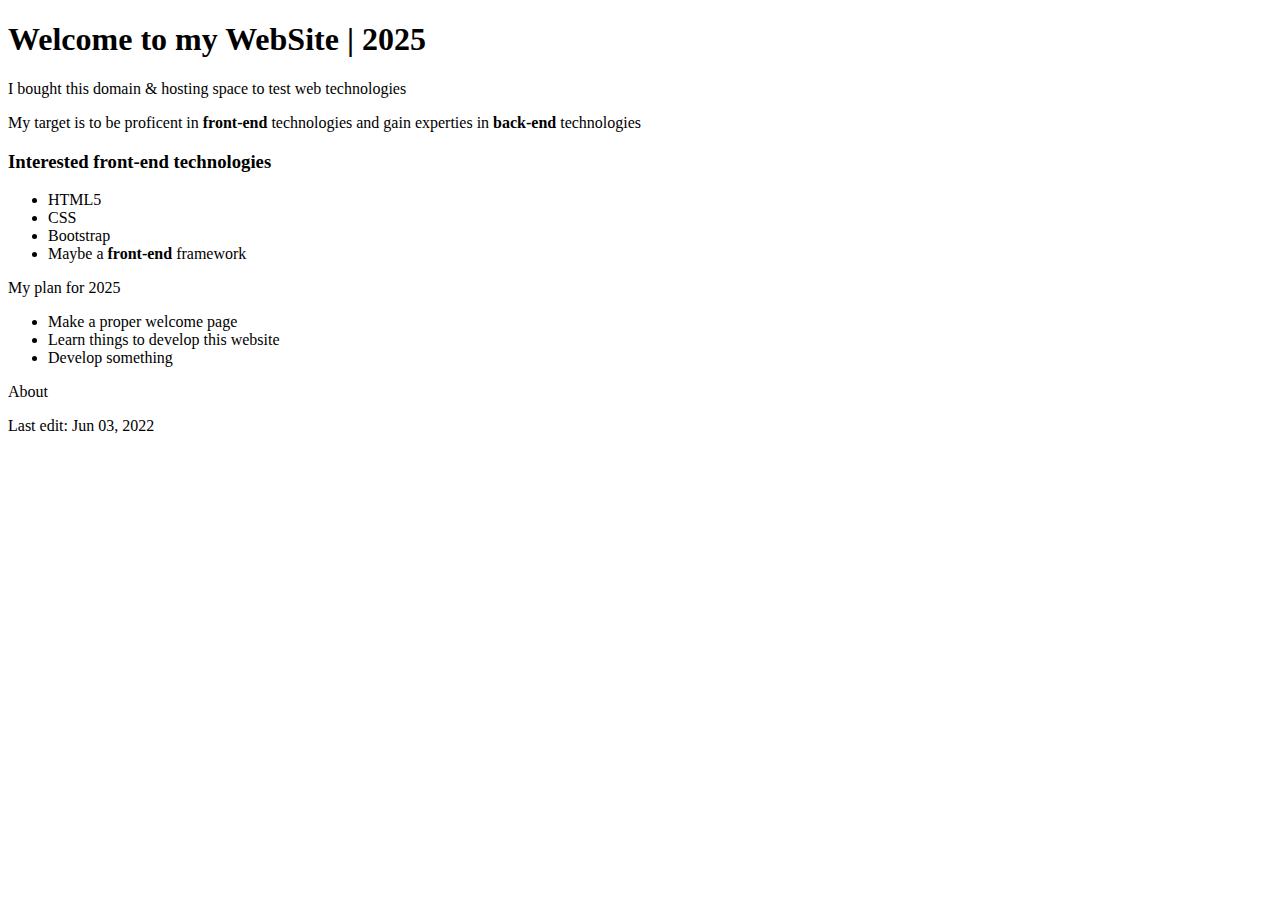
<file: index.html>
<!DOCTYPE html>
<html>
<head>
    <title>Home | mh1011.info</title>
</head>

<!-- This is a comment BTW -->
<body>
    <section>
        <h1>Welcome to my WebSite | 2025</h1>
        <p>I bought this domain & hosting space to test web technologies</p>
        <p>My target is to be proficent in <b>front-end</b> technologies and gain experties in <b>back-end</b> technologies</p>
    </section>

    <section>
        <h3>Interested front-end technologies</h3>
        <ul>
            <li>HTML5</li>
            <li>CSS</li> 
            <li>Bootstrap</li>
            <li>Maybe a <b>front-end</b> framework</li>
        </ul>
    </section>

    <section>
        <p>My plan for 2025</p>
        <ul>
            <li>Make a proper welcome page</li>
            <li>Learn things to develop this website</li>
            <li>Develop something</li>
        </ul>  
    </section>

    <section>
        <p>About</p>
        <p>Last edit: Jun 03, 2022</p>
    </section>
    
</body>
</html>
</file>
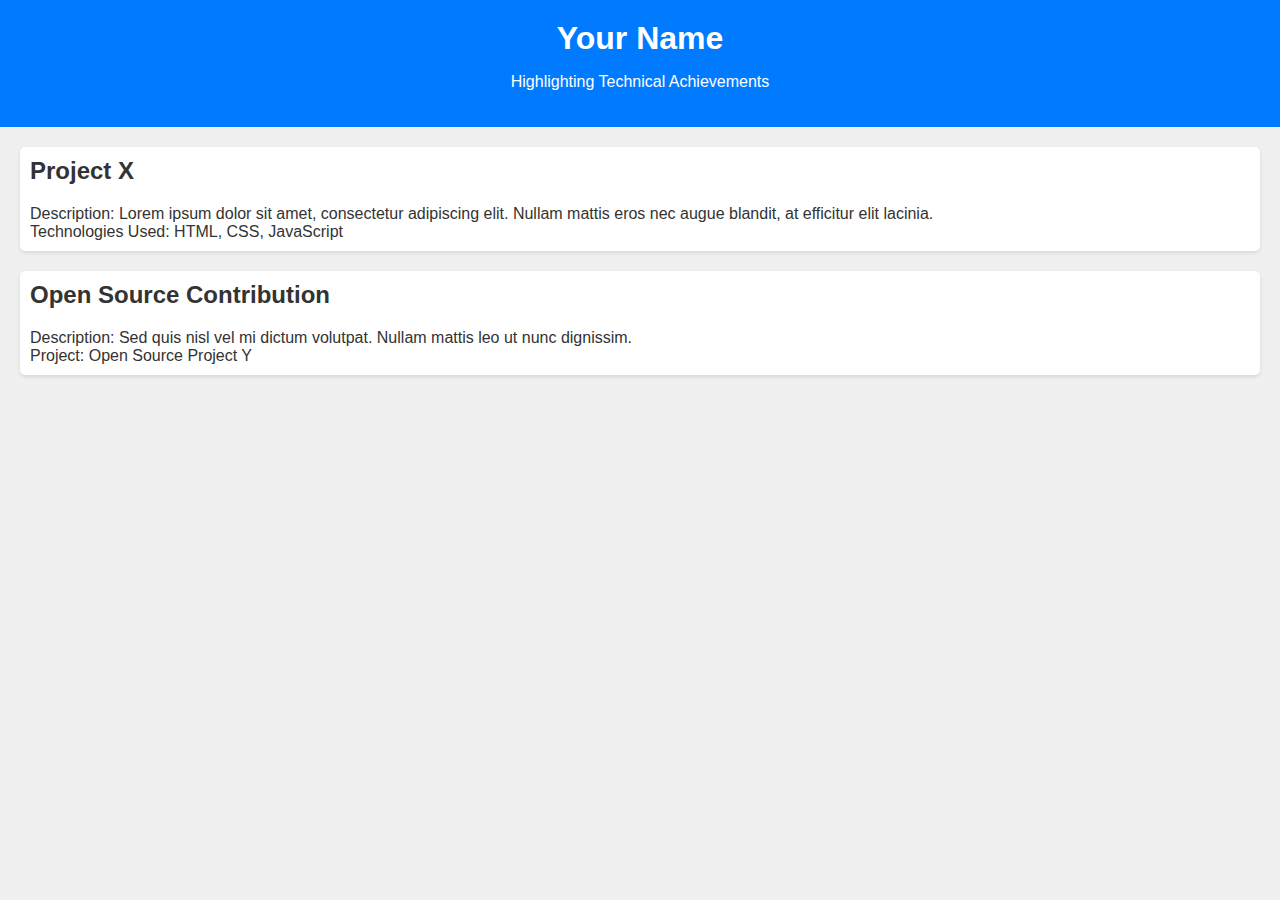
<file: chatgpt/generic.html>
<!DOCTYPE html>
<html lang="en">

<head>
    <meta charset="UTF-8">
    <meta name="viewport" content="width=device-width, initial-scale=1.0">
    <title>Your Name - Personal Webpage</title>
    <style>
        body {
            font-family: Arial, sans-serif;
            margin: 0;
            padding: 0;
            background-color: #f0f0f0;
            color: #333;
        }

        header {
            background-color: #007bff;
            color: #fff;
            padding: 20px;
            text-align: center;
        }

        h1 {
            margin: 0;
            font-size: 2em;
        }

        section {
            padding: 20px;
        }

        .achievement {
            margin-bottom: 20px;
            padding: 10px;
            background-color: #fff;
            border-radius: 5px;
            box-shadow: 0 2px 4px rgba(0, 0, 0, 0.1);
        }

        .achievement h2 {
            margin-top: 0;
        }

        .achievement p {
            margin: 0;
        }
    </style>
</head>

<body>

    <header>
        <h1>Your Name</h1>
        <p>Highlighting Technical Achievements</p>
    </header>

    <section>
        <div class="achievement">
            <h2>Project X</h2>
            <p>Description: Lorem ipsum dolor sit amet, consectetur adipiscing elit. Nullam mattis eros nec augue
                blandit, at efficitur elit lacinia.</p>
            <p>Technologies Used: HTML, CSS, JavaScript</p>
        </div>

        <div class="achievement">
            <h2>Open Source Contribution</h2>
            <p>Description: Sed quis nisl vel mi dictum volutpat. Nullam mattis leo ut nunc dignissim.</p>
            <p>Project: Open Source Project Y</p>
        </div>

        <!-- Add more achievements as needed -->

    </section>

</body>

</html>
</file>
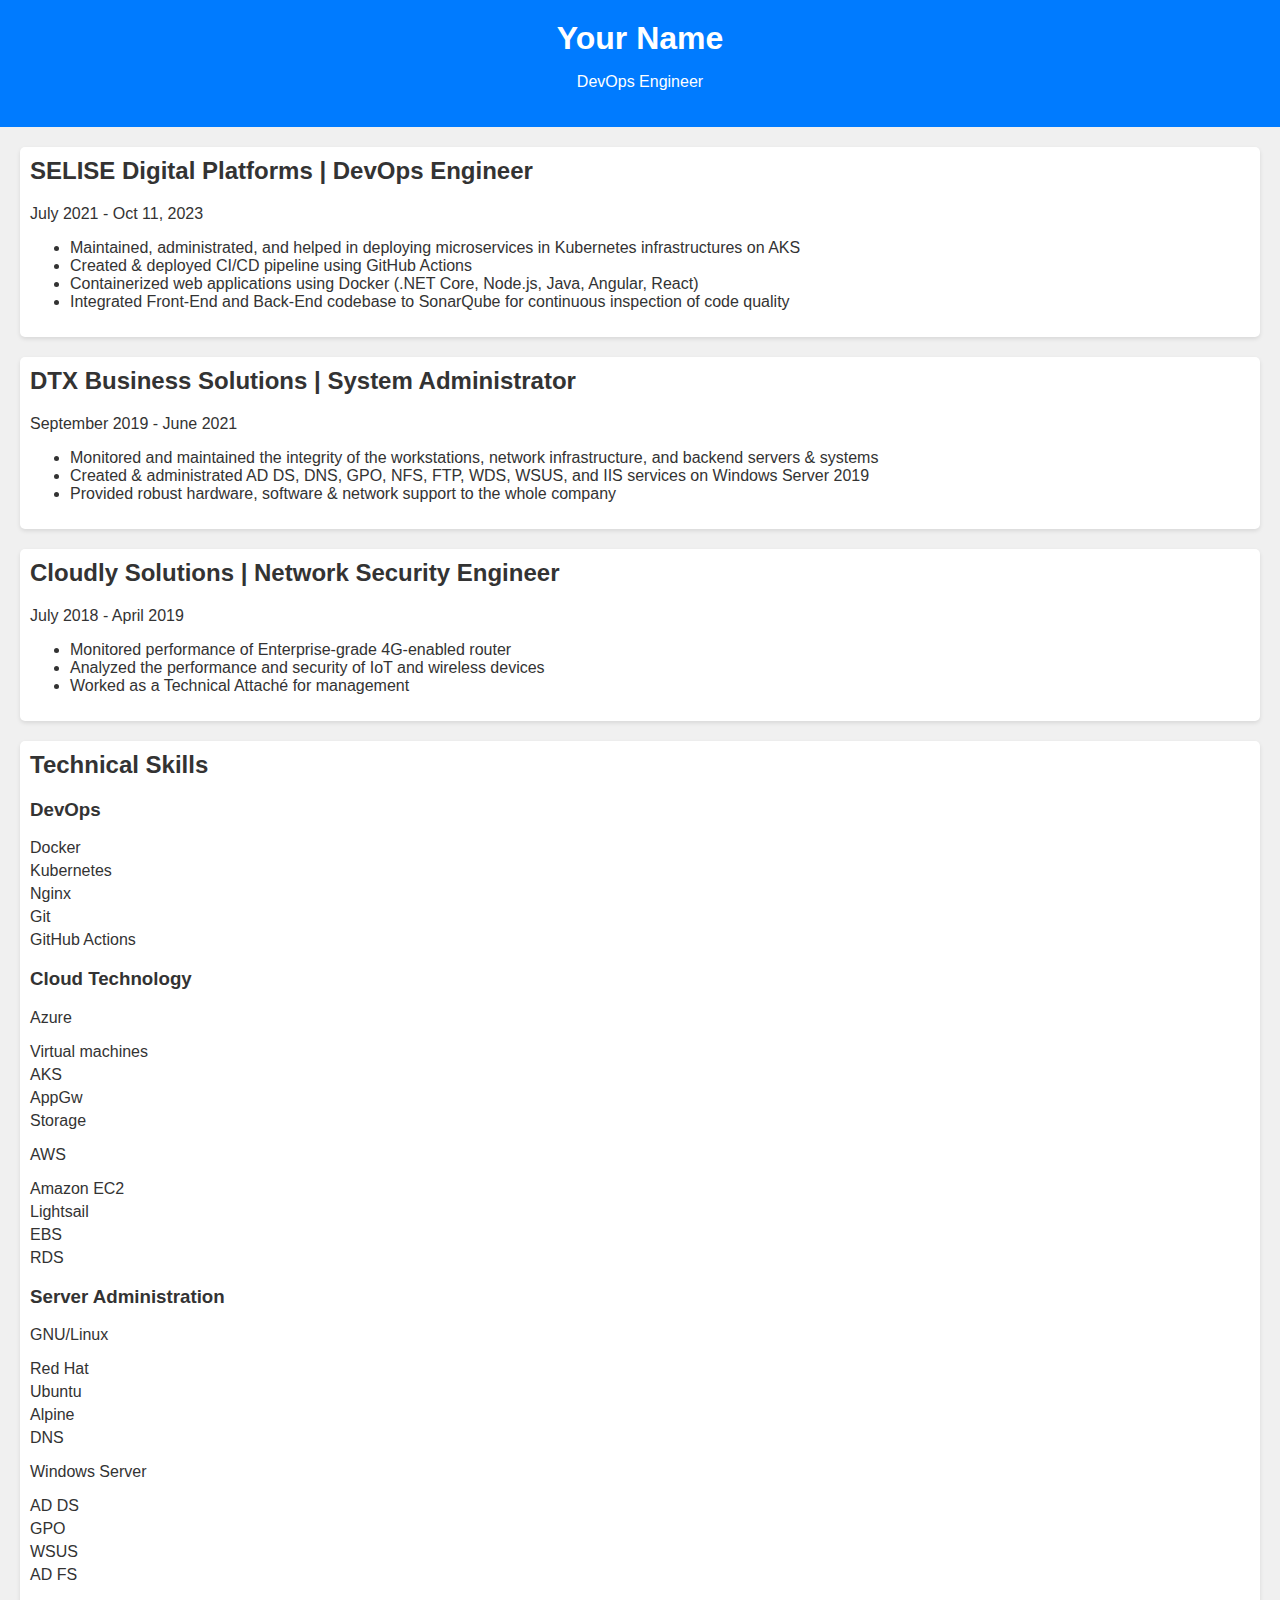
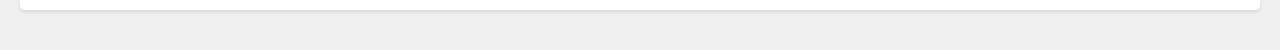
<file: chatgpt/resume-01.html>
<!DOCTYPE html>
<html lang="en">

<head>
    <meta charset="UTF-8">
    <meta name="viewport" content="width=device-width, initial-scale=1.0">
    <title>Your Name - DevOps Engineer</title>
    <style>
        body {
            font-family: Arial, sans-serif;
            margin: 0;
            padding: 0;
            background-color: #f0f0f0;
            color: #333;
        }

        header {
            background-color: #007bff;
            color: #fff;
            padding: 20px;
            text-align: center;
        }

        h1 {
            margin: 0;
            font-size: 2em;
        }

        section {
            padding: 20px;
        }

        .experience {
            margin-bottom: 20px;
            padding: 10px;
            background-color: #fff;
            border-radius: 5px;
            box-shadow: 0 2px 4px rgba(0, 0, 0, 0.1);
        }

        .experience h2 {
            margin-top: 0;
        }

        .experience p {
            margin: 0;
        }

        .skills {
            margin-bottom: 20px;
            padding: 10px;
            background-color: #fff;
            border-radius: 5px;
            box-shadow: 0 2px 4px rgba(0, 0, 0, 0.1);
        }

        .skills h2 {
            margin-top: 0;
        }

        .skills ul {
            list-style-type: none;
            padding: 0;
        }

        .skills li {
            margin-bottom: 5px;
        }
    </style>
</head>

<body>

    <header>
        <h1>Your Name</h1>
        <p>DevOps Engineer</p>
    </header>

    <section>
        <div class="experience">
            <h2>SELISE Digital Platforms | DevOps Engineer</h2>
            <p>July 2021 - Oct 11, 2023</p>
            <ul>
                <li>Maintained, administrated, and helped in deploying microservices in Kubernetes infrastructures on AKS</li>
                <li>Created & deployed CI/CD pipeline using GitHub Actions</li>
                <li>Containerized web applications using Docker (.NET Core, Node.js, Java, Angular, React)</li>
                <li>Integrated Front-End and Back-End codebase to SonarQube for continuous inspection of code quality</li>
                <!-- Add more bullet points as needed -->
            </ul>
        </div>

        <div class="experience">
            <h2>DTX Business Solutions | System Administrator</h2>
            <p>September 2019 - June 2021</p>
            <ul>
                <li>Monitored and maintained the integrity of the workstations, network infrastructure, and backend servers & systems</li>
                <li>Created & administrated AD DS, DNS, GPO, NFS, FTP, WDS, WSUS, and IIS services on Windows Server 2019</li>
                <li>Provided robust hardware, software & network support to the whole company</li>
                <!-- Add more bullet points as needed -->
            </ul>
        </div>

        <div class="experience">
            <h2>Cloudly Solutions | Network Security Engineer</h2>
            <p>July 2018 - April 2019</p>
            <ul>
                <li>Monitored performance of Enterprise-grade 4G-enabled router</li>
                <li>Analyzed the performance and security of IoT and wireless devices</li>
                <li>Worked as a Technical Attaché for management</li>
                <!-- Add more bullet points as needed -->
            </ul>
        </div>

        <div class="skills">
            <h2>Technical Skills</h2>
            <h3>DevOps</h3>
            <ul>
                <li>Docker</li>
                <li>Kubernetes</li>
                <li>Nginx</li>
                <li>Git</li>
                <li>GitHub Actions</li>
                <!-- Add more skills as needed -->
            </ul>
            <h3>Cloud Technology</h3>
            <p>Azure</p>
            <ul>
                <li>Virtual machines</li>
                <li>AKS</li>
                <li>AppGw</li>
                <li>Storage</li>
                <!-- Add more skills as needed -->
            </ul>
            <p>AWS</p>
            <ul>
                <li>Amazon EC2</li>
                <li>Lightsail</li>
                <li>EBS</li>
                <li>RDS</li>
                <!-- Add more skills as needed -->
            </ul>
            <h3>Server Administration</h3>
            <p>GNU/Linux</p>
            <ul>
                <li>Red Hat</li>
                <li>Ubuntu</li>
                <li>Alpine</li>
                <li>DNS</li>
                <!-- Add more skills as needed -->
            </ul>
            <p>Windows Server</p>
            <ul>
                <li>AD DS</li>
                <li>GPO</li>
                <li>WSUS</li>
                <li>AD FS</li>
                <!-- Add more skills as needed -->
            </ul>
        </div>

    </section>

</body>

</html>
</file>
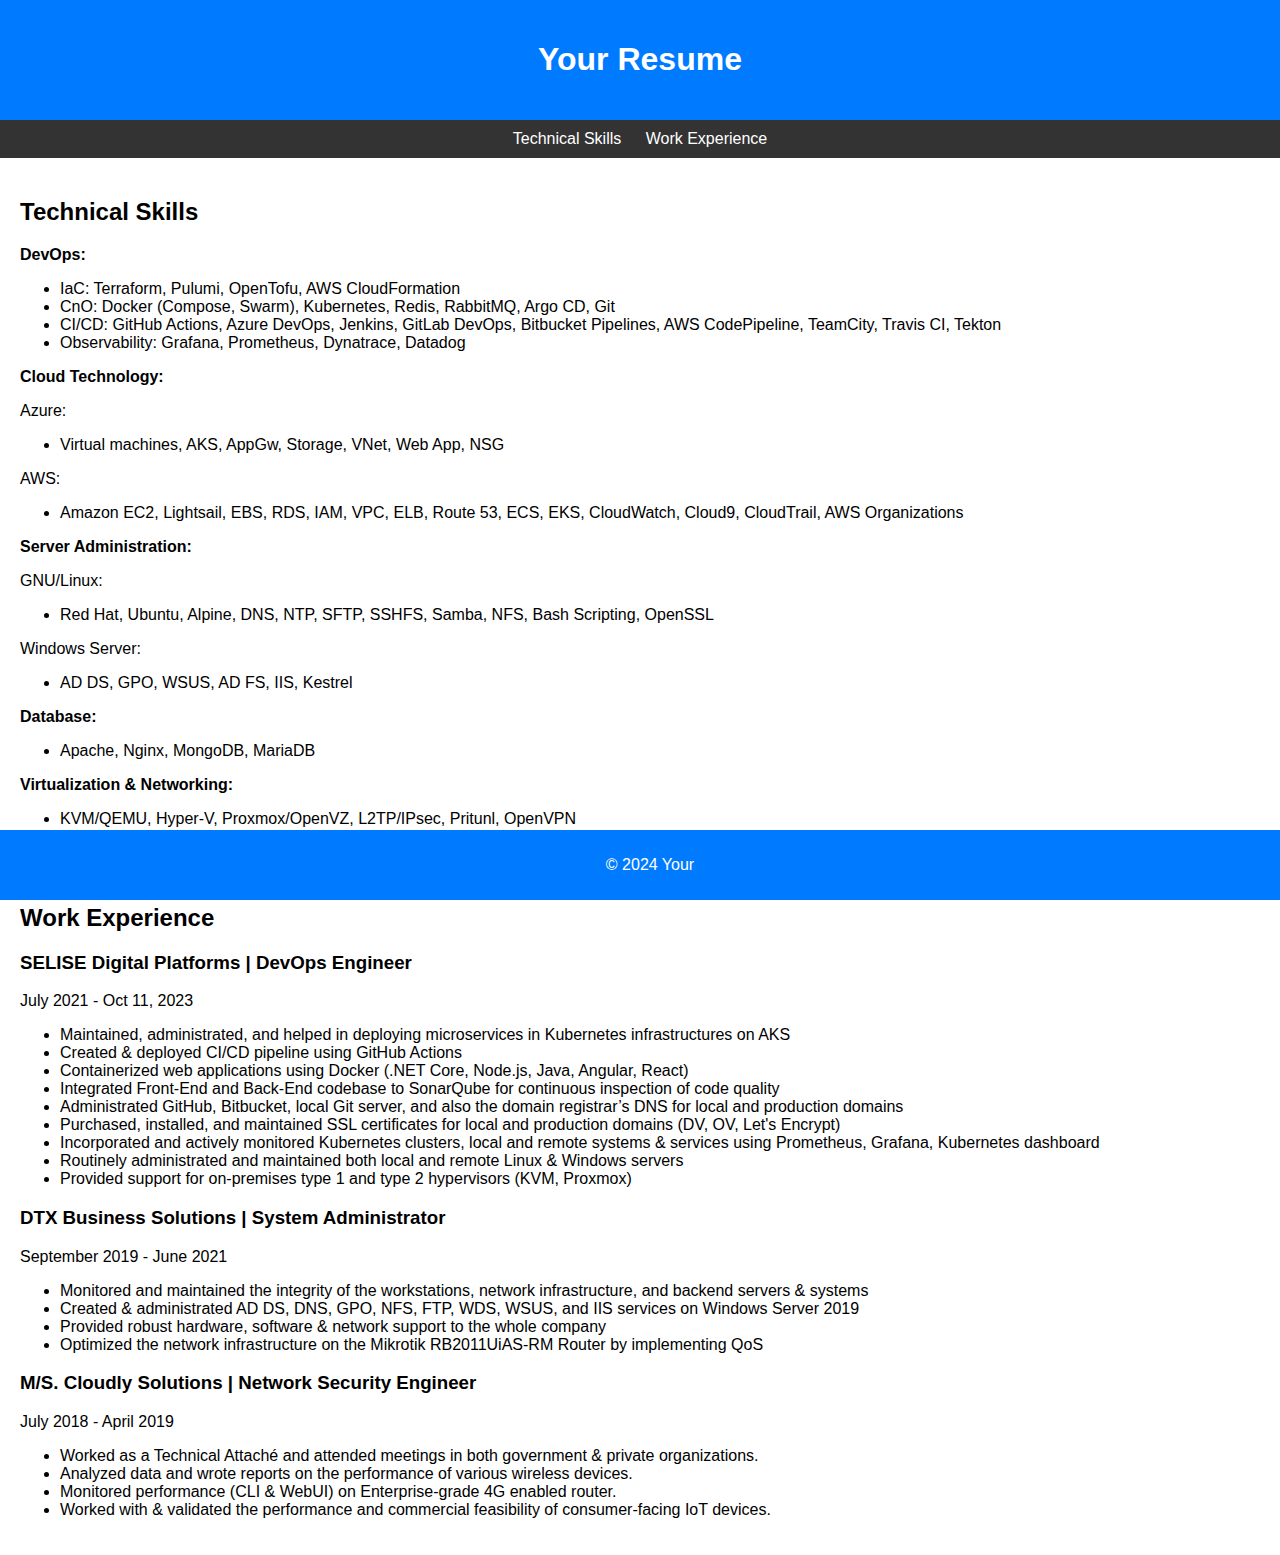
<file: chatgpt/spa-resume-01.html>
<!DOCTYPE html>
<html lang="en">

<head>
    <meta charset="UTF-8">
    <meta name="viewport" content="width=device-width, initial-scale=1.0">
    <title>Your Resume - Single Page Application</title>
    <style>
        body {
            font-family: Arial, sans-serif;
            margin: 0;
            padding: 0;
        }

        header {
            background-color: #007bff;
            color: #fff;
            padding: 20px;
            text-align: center;
        }

        nav {
            background-color: #333;
            color: #fff;
            padding: 10px;
            text-align: center;
        }

        nav a {
            color: #fff;
            text-decoration: none;
            margin: 0 10px;
        }

        section {
            padding: 20px;
        }

        footer {
            background-color: #007bff;
            color: #fff;
            padding: 10px;
            text-align: center;
            position: fixed;
            bottom: 0;
            width: 100%;
        }
    </style>
</head>

<body>

    <header>
        <h1>Your Resume</h1>
    </header>

    <nav>
        <a href="#technical-skills">Technical Skills</a>
        <a href="#work-experience">Work Experience</a>
    </nav>

    <section id="technical-skills">
        <h2>Technical Skills</h2>
        <p><strong>DevOps:</strong></p>
        <ul>
            <li>IaC: Terraform, Pulumi, OpenTofu, AWS CloudFormation</li>
            <li>CnO: Docker (Compose, Swarm), Kubernetes, Redis, RabbitMQ, Argo CD, Git</li>
            <li>CI/CD: GitHub Actions, Azure DevOps, Jenkins, GitLab DevOps, Bitbucket Pipelines, AWS CodePipeline, TeamCity, Travis CI, Tekton</li>
            <li>Observability: Grafana, Prometheus, Dynatrace, Datadog</li>
        </ul>

        <p><strong>Cloud Technology:</strong></p>
        <p>Azure:</p>
        <ul>
            <li>Virtual machines, AKS, AppGw, Storage, VNet, Web App, NSG</li>
        </ul>
        <p>AWS:</p>
        <ul>
            <li>Amazon EC2, Lightsail, EBS, RDS, IAM, VPC, ELB, Route 53, ECS, EKS, CloudWatch, Cloud9, CloudTrail, AWS Organizations</li>
        </ul>

        <p><strong>Server Administration:</strong></p>
        <p>GNU/Linux:</p>
        <ul>
            <li>Red Hat, Ubuntu, Alpine, DNS, NTP, SFTP, SSHFS, Samba, NFS, Bash Scripting, OpenSSL</li>
        </ul>
        <p>Windows Server:</p>
        <ul>
            <li>AD DS, GPO, WSUS, AD FS, IIS, Kestrel</li>
        </ul>

        <p><strong>Database:</strong></p>
        <ul>
            <li>Apache, Nginx, MongoDB, MariaDB</li>
        </ul>

        <p><strong>Virtualization & Networking:</strong></p>
        <ul>
            <li>KVM/QEMU, Hyper-V, Proxmox/OpenVZ, L2TP/IPsec, Pritunl, OpenVPN</li>
        </ul>
    </section>

    <section id="work-experience">
        <h2>Work Experience</h2>

        <div>
            <h3>SELISE Digital Platforms | DevOps Engineer</h3>
            <p>July 2021 - Oct 11, 2023</p>
            <ul>
                <li>Maintained, administrated, and helped in deploying microservices in Kubernetes infrastructures on AKS</li>
                <li>Created & deployed CI/CD pipeline using GitHub Actions</li>
                <li>Containerized web applications using Docker (.NET Core, Node.js, Java, Angular, React)</li>
                <li>Integrated Front-End and Back-End codebase to SonarQube for continuous inspection of code quality</li>
                <li>Administrated GitHub, Bitbucket, local Git server, and also the domain registrar’s DNS for local and production domains</li>
                <li>Purchased, installed, and maintained SSL certificates for local and production domains (DV, OV, Let's Encrypt)</li>
                <li>Incorporated and actively monitored Kubernetes clusters, local and remote systems & services using Prometheus, Grafana, Kubernetes dashboard</li>
                <li>Routinely administrated and maintained both local and remote Linux & Windows servers</li>
                <li>Provided support for on-premises type 1 and type 2 hypervisors (KVM, Proxmox)</li>
            </ul>
        </div>

        <div>
            <h3>DTX Business Solutions | System Administrator</h3>
            <p>September 2019 - June 2021</p>
            <ul>
                <li>Monitored and maintained the integrity of the workstations, network infrastructure, and backend servers & systems</li>
                <li>Created & administrated AD DS, DNS, GPO, NFS, FTP, WDS, WSUS, and IIS services on Windows Server 2019</li>
                <li>Provided robust hardware, software & network support to the whole company</li>
                <li>Optimized the network infrastructure on the Mikrotik RB2011UiAS-RM Router by implementing QoS</li>
            </ul>
        </div>

        <div>
            <h3>M/S. Cloudly Solutions | Network Security Engineer</h3>
            <p>July 2018 - April 2019</p>
            <ul>
                <li>Worked as a Technical Attaché and attended meetings in both government & private organizations.</li>
                <li>Analyzed data and wrote reports on the performance of various wireless devices.</li>
                <li>Monitored performance (CLI & WebUI) on Enterprise-grade 4G enabled router.</li>
                <li>Worked with & validated the performance and commercial feasibility of consumer-facing IoT devices.</li>
            </ul>
        </div>
    </section>

    <footer>
        <p>&copy; 2024 Your
</file>
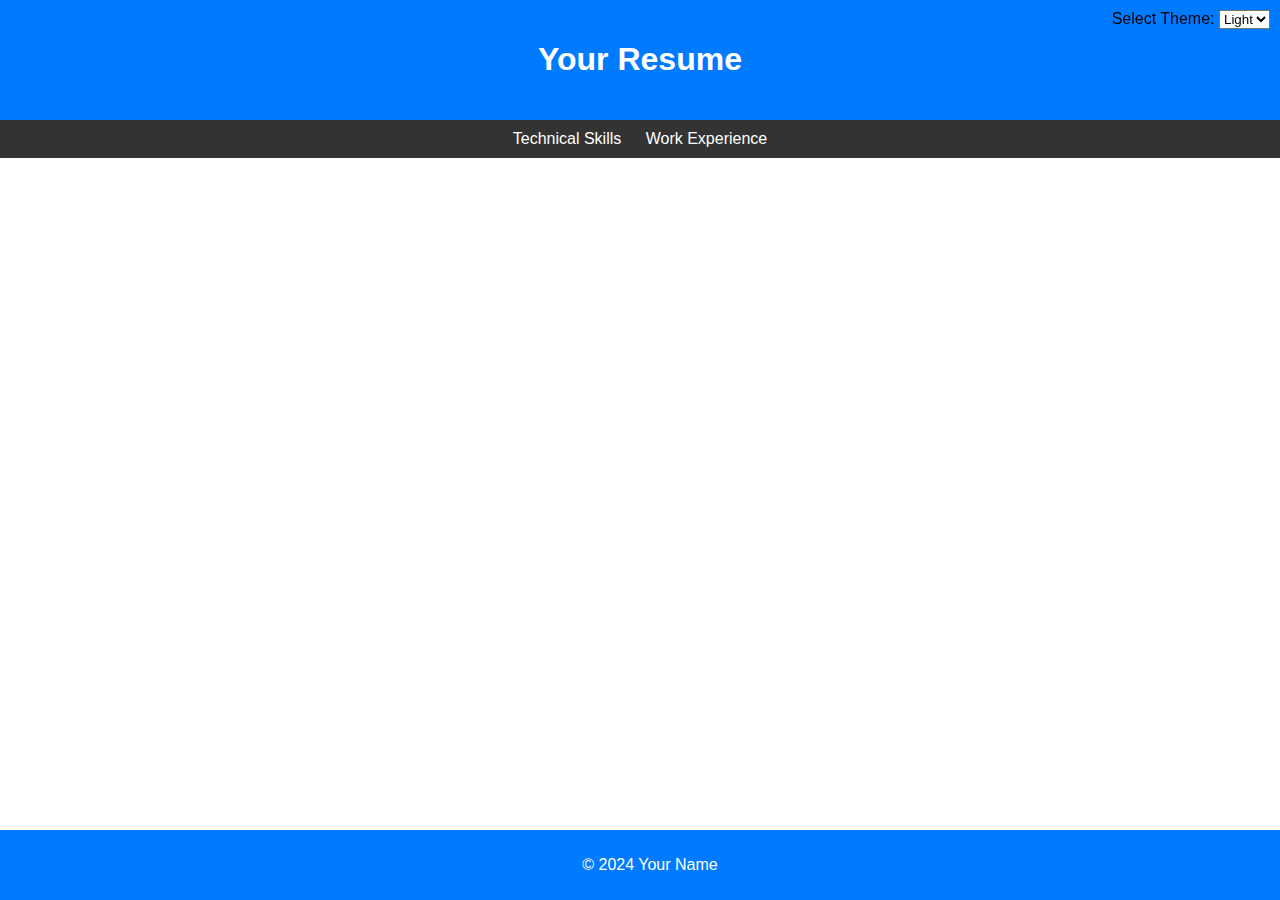
<file: chatgpt/spa-resume-02.html>
<!DOCTYPE html>
<html lang="en">

<head>
    <meta charset="UTF-8">
    <meta name="viewport" content="width=device-width, initial-scale=1.0">
    <title>Your Resume - Single Page Application</title>
    <style>
        body {
            font-family: Arial, sans-serif;
            margin: 0;
            padding: 0;
            transition: background-color 0.3s, color 0.3s;
        }

        header {
            background-color: #007bff;
            color: #fff;
            padding: 20px;
            text-align: center;
        }

        nav {
            background-color: #333;
            color: #fff;
            padding: 10px;
            text-align: center;
        }

        nav a {
            color: #fff;
            text-decoration: none;
            margin: 0 10px;
        }

        section {
            padding: 20px;
        }

        footer {
            background-color: #007bff;
            color: #fff;
            padding: 10px;
            text-align: center;
            position: fixed;
            bottom: 0;
            width: 100%;
        }

        .theme-selector {
            position: fixed;
            top: 10px;
            right: 10px;
        }
    </style>
</head>

<body>

    <header>
        <h1>Your Resume</h1>
    </header>

    <nav>
        <a href="#technical-skills">Technical Skills</a>
        <a href="#work-experience">Work Experience</a>
    </nav>

    <div class="theme-selector">
        <label for="theme-selector">Select Theme:</label>
        <select id="theme-selector">
            <option value="light">Light</option>
            <option value="dark">Dark</option>
        </select>
    </div>

    <section id="technical-skills">
        <!-- Technical Skills content -->
    </section>

    <section id="work-experience">
        <!-- Work Experience content -->
    </section>

    <footer>
        <p>&copy; 2024 Your Name</p>
    </footer>

    <script>
        const themeSelector = document.getElementById('theme-selector');

        themeSelector.addEventListener('change', function() {
            const selectedTheme = themeSelector.value;

            if (selectedTheme === 'dark') {
                document.body.style.backgroundColor = '#333';
                document.body.style.color = '#fff';
            } else {
                document.body.style.backgroundColor = '#fff';
                document.body.style.color = '#333';
            }
        });
    </script>

</body>

</html>
</file>
